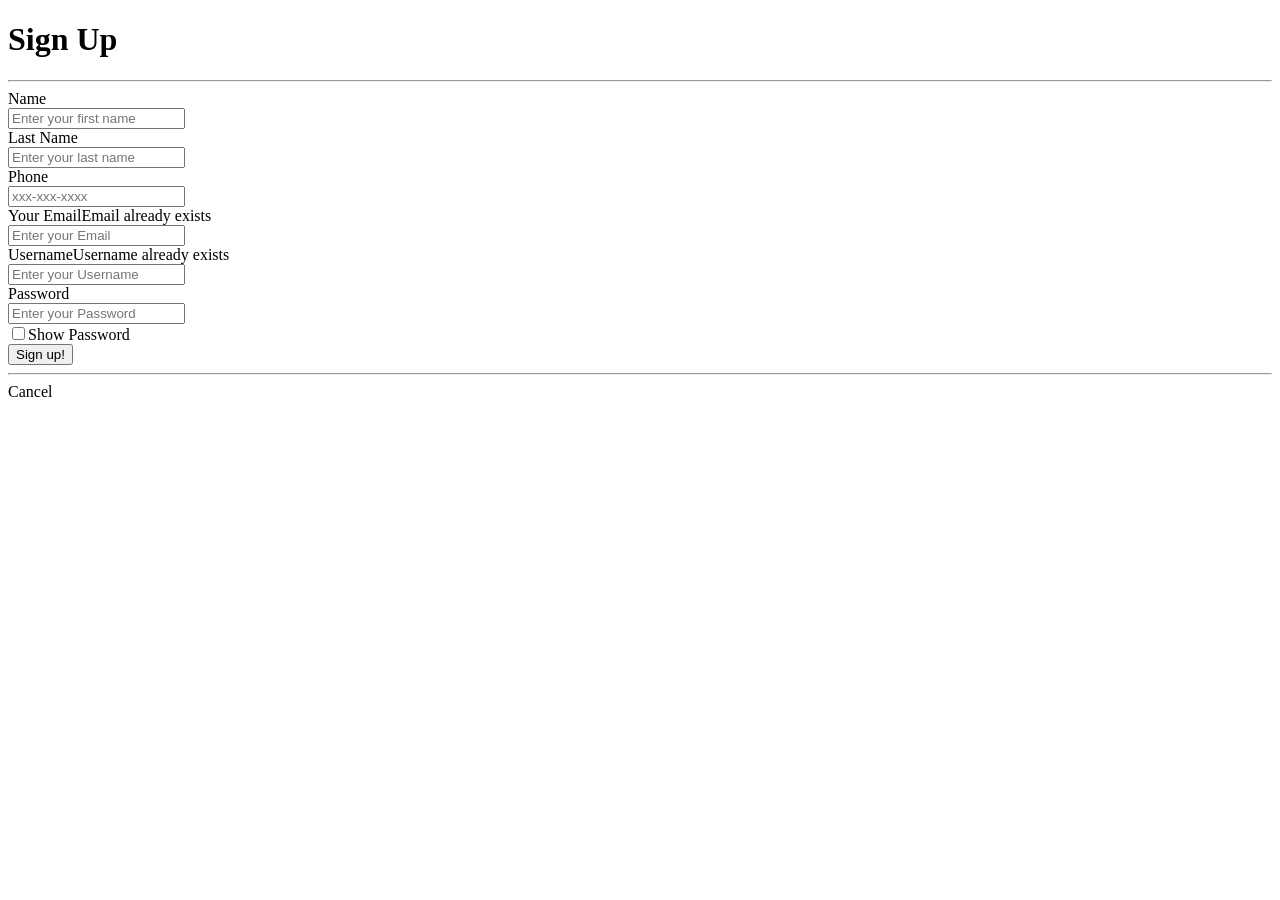
<file: signup.html>
<!DOCTYPE html>
<html lang="en" xmlns:th="http://www.thymeleaf.org">
<head lang="en">
    <meta charset="UTF-8"/>
    <title>Sign up</title>
    </head>
<body roleId="page-top" data-spy="scroll" data-target=".navbar-fixed-top">
<!--<head th:replace="common/header :: navbar" />-->
<div class="container">
    <div class="row main">
        <div class="panel-heading">
            <div class="panel-title text-center">
                <h1 class="title">Sign Up</h1>
                <hr />
            </div>
        </div>
        <div class="main-login main-center">
            <form class="form-horizontal" method="post" th:action="@{/signup}">

                <div class="form-group">
                    <label for="firstName" class="cols-sm-2 control-label">Name</label>
                    <div class="cols-sm-10">
                        <div class="input-group">
                            <span class="input-group-addon"><i class="fa fa-user fa" aria-hidden="true"></i></span>
                            <input type="text" class="form-control" th:value="${user.firstName}" id="firstName" name="firstName" roleId="firstname"  placeholder="Enter your first name" required="required"/>
                        </div>
                    </div>
                </div>

                <div class="form-group">
                    <label for="lastName" class="cols-sm-2 control-label">Last Name</label>
                    <div class="cols-sm-10">
                        <div class="input-group">
                            <span class="input-group-addon"><i class="fa fa-user fa" aria-hidden="true"></i></span>
                            <input type="text" class="form-control" th:value="${candidate.lastName}" id="lastName" name="lastName" roleId="lastName"  placeholder="Enter your last name" required="required"/>
                        </div>
                    </div>
                </div>

                <div class="form-group">
                    <label for="phone" class="cols-sm-2 control-label">Phone</label>
                    <div class="cols-sm-10">
                        <div class="input-group">
                            <span class="input-group-addon"><i class="fa fa-phone fa" aria-hidden="true"></i></span>
                            <input type="text" class="form-control" th:value="${user.phone}" id="phone" name="phone" roleId="phone"  placeholder="xxx-xxx-xxxx" required="required"/>
                        </div>
                    </div>
                </div>

                <div class="form-group">
                    <label for="email" class="cols-sm-2 control-label">Your Email</label><span class="bg-danger pull-right" th:if="${emailExists}">Email already exists</span>
                    <div class="cols-sm-10">
                        <div class="input-group">
                            <span class="input-group-addon"><i class="fa fa-envelope fa" aria-hidden="true"></i></span>
                            <input type="text" class="form-control" th:value="${user.email}" id="email" name="email" roleId="email"  placeholder="Enter your Email" required="required"/>
                        </div>
                    </div>
                </div>

                <div class="form-group">
                    <label for="username" class="cols-sm-2 control-label">Username</label><span class="bg-danger pull-right" th:if="${usernameExists}">Username already exists</span>
                    <div class="cols-sm-10">
                        <div class="input-group">
                            <span class="input-group-addon"><i class="fa fa-users fa" aria-hidden="true"></i></span>
                            <input type="text" class="form-control" th:value="${user.username}" id="username" name="username" roleId="username"  placeholder="Enter your Username" required="required"/>
                        </div>
                    </div>
                </div>

                <div class="form-group">
                    <label for="password" class="cols-sm-2 control-label">Password</label>
                    <div class="cols-sm-10">
                        <div class="input-group">
                            <span class="input-group-addon"><i class="fa fa-lock fa-lg" aria-hidden="true"></i></span>
                            <input type="password" class="form-control" th:value="${user.password}" id="password" name="password" roleId="password"  placeholder="Enter your Password" required="required"/>
                        </div>
                        <div class="checkbox">
                            <label>
                                <input id="showPassword" type="checkbox" />Show Password
                            </label>
                        </div>
                    </div>
                </div>

                <!--<div class="form-group">-->
                    <!--<label for="confirm" class="cols-sm-2 control-label">Confirm Secret</label>-->
                    <!--<div class="cols-sm-10">-->
                        <!--<div class="input-group">-->
                            <!--<span class="input-group-addon"><i class="fa fa-lock fa-lg" aria-hidden="true"></i></span>-->
                            <!--<input type="secret" class="form-control" name="confirm" roleId="confirm"  placeholder="Confirm your Secret" required="required"/>-->
                        <!--</div>-->
                    <!--</div>-->
                <!--</div>-->

                <div class="form-group ">
                    <button type="submit" class="btn btn-primary btn-lg btn-block login-button">Sign up!</button>
                </div>
                
                <hr />
                
				<div class="form-group ">
                    <a  class="btn btn-info btn-lg btn-block login-button" th:href="@{/}">Cancel</a>
                </div>
            </form>
        </div>
    </div>
</div>

</body>
</html>
</file>
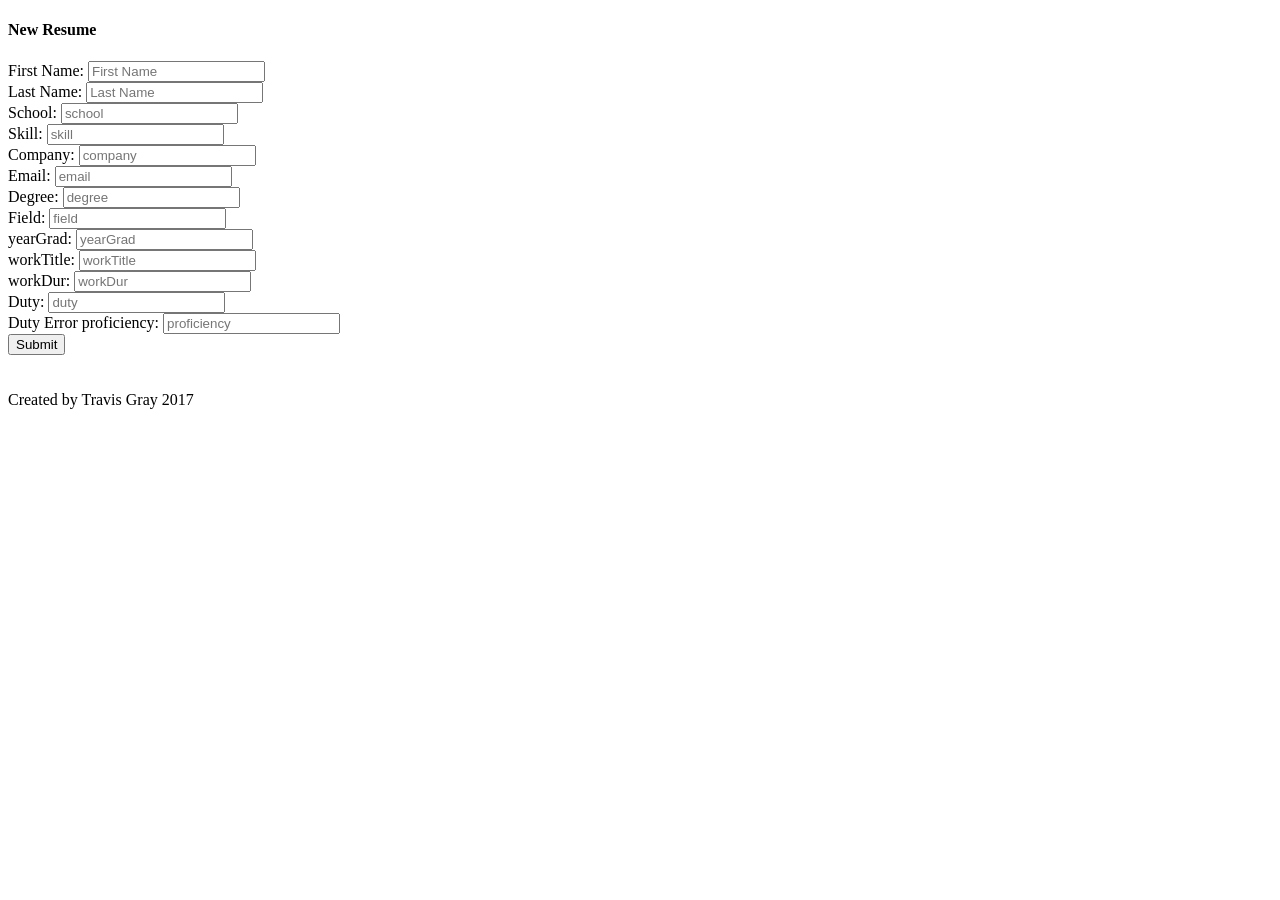
<file: src/main/resources/templates/addresume.html>
<!DOCTYPE html>
<html  lang="en" xmlns:th="www.thymeleaf.org">
<head>
    <meta charset="UTF-8">
    <title>Title</title>
    <!-- Bootstrap core CSS -->
    <link th:href="@{css/bootstrap.min.css}" rel="stylesheet"/>

    <!-- Custom styles for this template -->
    <link th:href="@{css/custom.css}" rel="stylesheet"/>
</head>
<body>
<div class="container">
    <h4>New Resume</h4>
    <form autocomplete="off" action="#" th:action="@{/addResume}"
          th:object="${resume}" method="post">
                        <span th:if="${#fields.hasErrors('first')}"
                              th:errors="*{first}">First Name:</span>
        <input type="text" id="first" placeholder="First Name"
               th:field="*{first}" /><br />


        <span th:if="${#fields.hasErrors('last')}"
                              th:errors="*{last}">Last Name:</span>
        <input type="text" id="last" placeholder="Last Name"
               th:field="*{last}" /><br />

                        <span th:if="${#fields.hasErrors('school')}"
                              th:errors="*{school}">School:</span>
        <input type="text" id="school" placeholder="school"
               th:field="*{school}" /><br />

          <span th:if="${#fields.hasErrors('skill')}"
                th:errors="*{skill}">Skill:</span>
        <input type="text" id="skill" placeholder="skill"
               th:field="*{skill}" /><br />


        <span th:if="${#fields.hasErrors('company')}"
              th:errors="*{company}">Company:</span>
        <input type="text" id="company" placeholder="company"
               th:field="*{company}" /><br />



        <span th:if="${#fields.hasErrors('email')}"
               th:errors="*{email}">Email:</span>
        <input type="text" id="email" placeholder="email"
               th:field="*{email}" /><br />

         <span th:if="${#fields.hasErrors('degree')}"
               th:errors="*{degree}">Degree:</span>
        <input type="text" id="degree" placeholder="degree"
               th:field="*{degree}" /><br />


        <span th:if="${#fields.hasErrors('field')}"
              th:errors="*{field}">Field:</span>
        <input type="text" id="field" placeholder="field"
               th:field="*{field}" /><br />


        <span th:if="${#fields.hasErrors('yearGrad')}"
              th:errors="*{yearGrad}">yearGrad:</span>
        <input type="text" id="yearGrad" placeholder="yearGrad"
               th:field="*{yearGrad}" /><br />



        <span th:if="${#fields.hasErrors('workTitle')}"
              th:errors="*{workTitle}">workTitle:</span>
        <input type="text" id="workTitle" placeholder="workTitle"
               th:field="*{workTitle}" /><br />


        <span th:if="${#fields.hasErrors('workDur')}"
               th:errors="*{workDur}">workDur:</span>
        <input type="text" id="workDur" placeholder="workDur"
               th:field="*{workDur}" /><br />



        <span th:if="${#fields.hasErrors('duty')}"
               th:errors="*{duty}">Duty:</span>
        <input type="text" id="duty" placeholder="duty"
               th:field="*{duty}" /><br />
       Duty Error



        <span th:if="${#fields.hasErrors('proficiency')}"
               th:errors="*{proficiency}">proficiency:</span>
        <input type="text" id="proficiency" placeholder="proficiency"
               th:field="*{proficiency}" /><br />



        <button type="submit" class="btn btn-default">Submit</button>
    </form>
</div>

<div class="container">
    <br/><br/>
    <div class="row">
        <div class="col-md-12 text-center">
            <span class="copyright">Created by Travis Gray 2017</span>
        </div>
    </div>
</div>
</body>
</html>
</file>
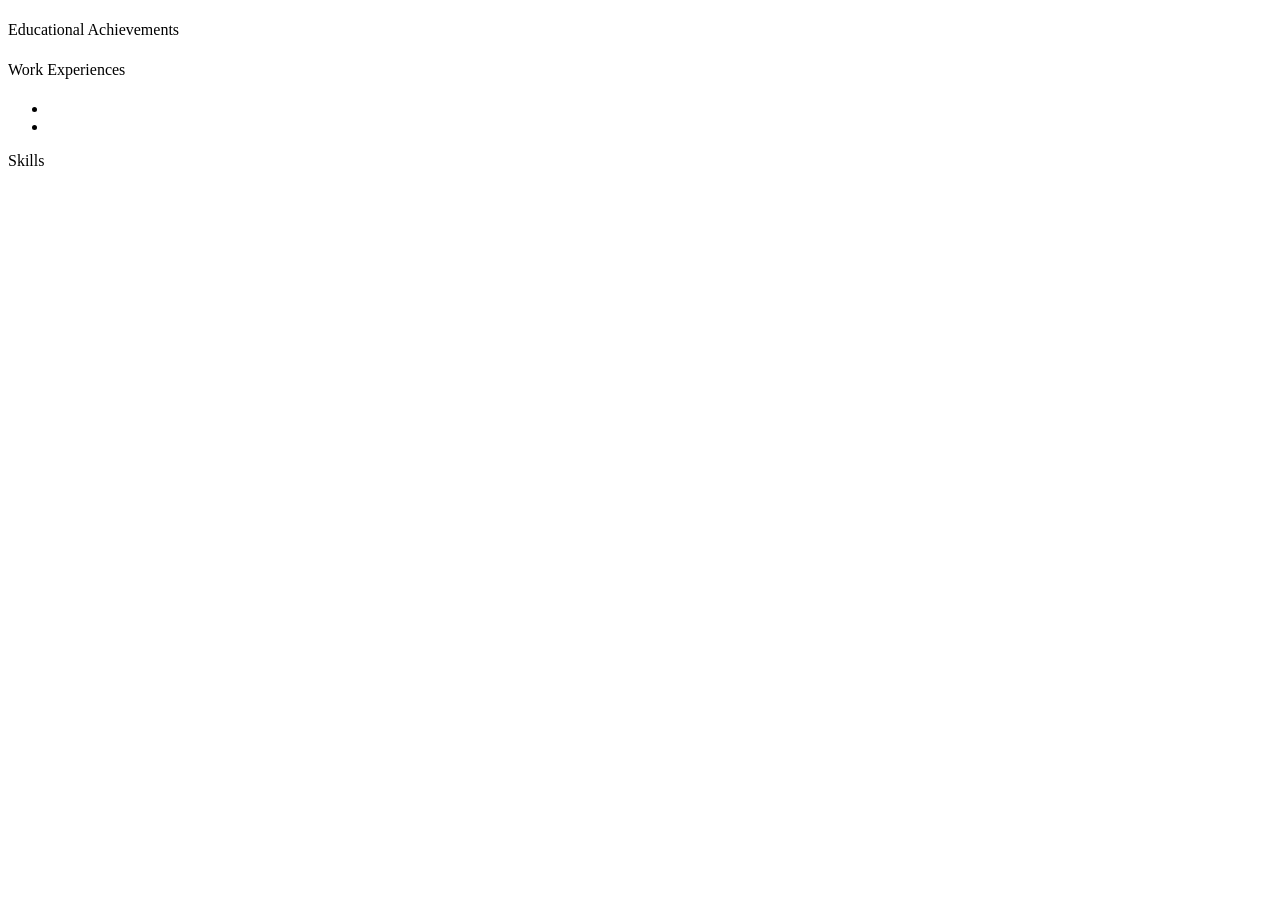
<file: src/main/resources/templates/finalresume.html>
<!DOCTYPE html>
<html lang="en" xmlns:th="www.thymeleaf.org">
<head th:replace="fragments :: headerFragment"></head>

<body>

<!-- pass a bunch of boolean variables over to the nav fragment, so it knows which links to enable and highlight -->
<nav th:replace="fragments :: navbar(${pageState})"></nav>

<div class="container">
    <div class="col-lg-8 col-lg-offset-2">
        <div class="panel panel-default card card-3">
            <div class="panel-body final-panel">

                <div class="text-center final-header">
                    <h1 th:text="${candidateresume.nameFirst + ' ' + candidateresume.nameLast}"></h1>
                    <h4 th:text="${candidateresume.email}"></h4>
                </div>

                <div class="final-section-header">
                    <span>Educational Achievements</span>
                </div>
                <th:block th:each="item:${candidateresume.educationAchievements}">
                    <h4 class="align-right" th:text="'Graduated ' + ${candidateresume.graduationYear}"></h4>
                    <h4 class="final-item-title" th:text="${candidateresume.school}"></h4>
                    <h4 th:text="${item.major}"></h4>
                </th:block>

                <div class="final-section-header">
                    <span>Work Experiences</span>
                </div>
                <th:block th:each="item:${candidateresume.workExperiences}">
                    <!-- always have thymeleaf format the start date because it MUST be present and valid -->
                    <!-- however, end date may be null, in which case we want thymeleaf to insert 'Present' instead -->
                    <!-- NOTE: app crashes if you feed a null Date to #dates.format(...) -->


                    <h4 class="final-item-title" th:text="${candidateresume.company}"></h4>
                    <h4 th:text="${candidateresume.jobTitle}"></h4>
                    <ul>
                        <li th:text="${candidateresume.dutyOne}"></li>
                        <li th:if="${!#strings.isEmpty(candidateresume.dutyTwo)}" th:text="${candidateresume.dutyTwo}"></li>
                    </ul>
                </th:block>

                <div class="final-section-header">
                    <span>Skills</span>
                </div>
                <th:block th:each="item:${person.skills}">
                    <h4 class="align-right" th:text="${item.rating}"></h4>
                    <h4 class="final-item-title item-skill" th:text="${item.skill}"></h4>
                </th:block>

            </div><!-- panel-body -->
        </div>
    </div>
</div><!-- container -->

<!-- javascript -->
<!-- th:block goes away after processing, but what's inside stays, so it won't affect the page layout -->
<th:block th:replace="fragments :: javaScriptTemplate"></th:block>

<th:block th:replace="fragments :: modals"></th:block>

</body>

</html>
</file>
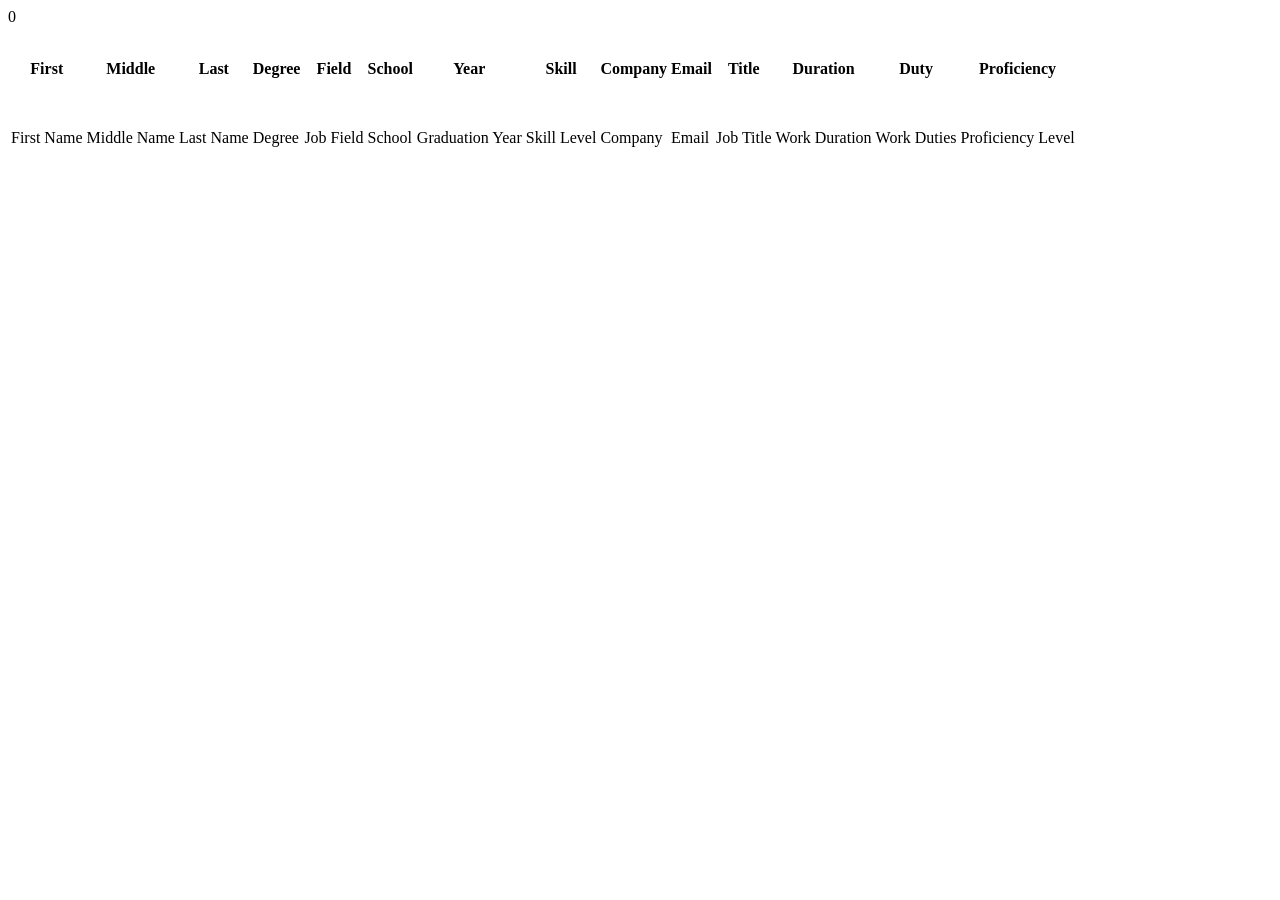
<file: src/main/resources/templates/joblist.html>
<!DOCTYPE html>
<html  lang="en" xmlns:th="www.thymeleaf.org">
<head th:replace="fragments :: headerFragment"></head>

<body>

<nav th:replace="fragments :: recruiterNavbar(${highLightPostJob}, ${highLightPostList}, ${highLightSearch})"></nav>

<div class = "container">0
    <div class = "table-responsive">
        <div class="table">
            <div>
                <table class="table table-striped">
                    <tr>
                        <th class="text-center" height="80">First</th>
                        <th class="text-center" height="80">Middle</th>
                        <th class="text-center" height="80">Last</th>
                        <th class="text-center" height="80">Degree</th>
                        <th class="text-center" height="80">Field</th>
                        <th class="text-center" height="80">School</th>
                        <th class="text-center" height="80">Year</th>
                        <th class="text-center" height="80">Skill</th>
                        <th class="text-center" height="80">Company</th>
                        <th class="text-center" height="80">Email</th>
                        <th class="text-center" height="80">Title</th>
                        <th class="text-center" height="80">Duration</th>
                        <th class="text-center" height="80">Duty</th>
                        <th class="text-center" height="80">Proficiency</th>
                    </tr>




                    <th:block th:each = "CandidateResume: ${resumeList}">
                        <tr>
                            <td class="text-center">  <p th:utext = "${candidateresume.first} " height="80">First Name </p>

                            </td>
                            <td class="text-center"><p th:utext = "${candidateresume.middle } " height="80">Middle Name </p>
                            </td>

                            <td  class="text-center"><p th:utext = "${candidateresume.last} " height="80">Last Name  </p>
                            </td>
                            <td class="text-center"><p th:utext = "${candidateresume.degree } " height="80">Degree  </p>
                            </td>
                            <td class="text-center"><p th:utext = "${candidateresume.field } " height="80">Job Field  </p>
                            </td>
                            <td class="text-center"><p th:utext = "${candidateresume.school} " height="80">School </p>
                            </td>
                            <td class="text-center"><p th:utext = "${candidateresume.yearGrad } " height="80">Graduation Year  </p>
                            </td>
                            <td class="text-center"><p th:utext = "${candidateresume.skill } " height="80">Skill Level  </p>
                            </td>
                            <td class="text-center"><p th:utext = "${candidateresume.company } " height="80">Company  </p>
                            </td>
                            <td class="text-center"><p th:utext = "${candidateresume.email } " height="80">Email </p>
                            </td>
                            <td class="text-center"><p th:utext = "${candidateresume.workTitle } " height="80">Job Title </p>
                            </td>
                            <td class="text-center"><p th:utext = "${candidateresume.workDur } " height="80">Work Duration </p>
                            </td>
                            <td class="text-center"><p th:utext = "${candidateresume.duty} " height="80">Work Duties  </p>
                            </td>
                            <td class="text-center"><p th:utext = "${candidateresume.proficiency} " height="80">Proficiency Level  </p>
                            </td>

                        </tr>
                    </th:block>
                    </table>
                </table
            </div>
        </div>
    </div>
<!-- javascript -->
<!-- th:block goes away after processing, but what's inside stays, so it won't affect the page layout -->
<th:block th:replace="fragments :: javaScriptTemplate"></th:block>
    <th:block th:replace="fragments :: modals"></th:block>

</body>

</html>
</file>
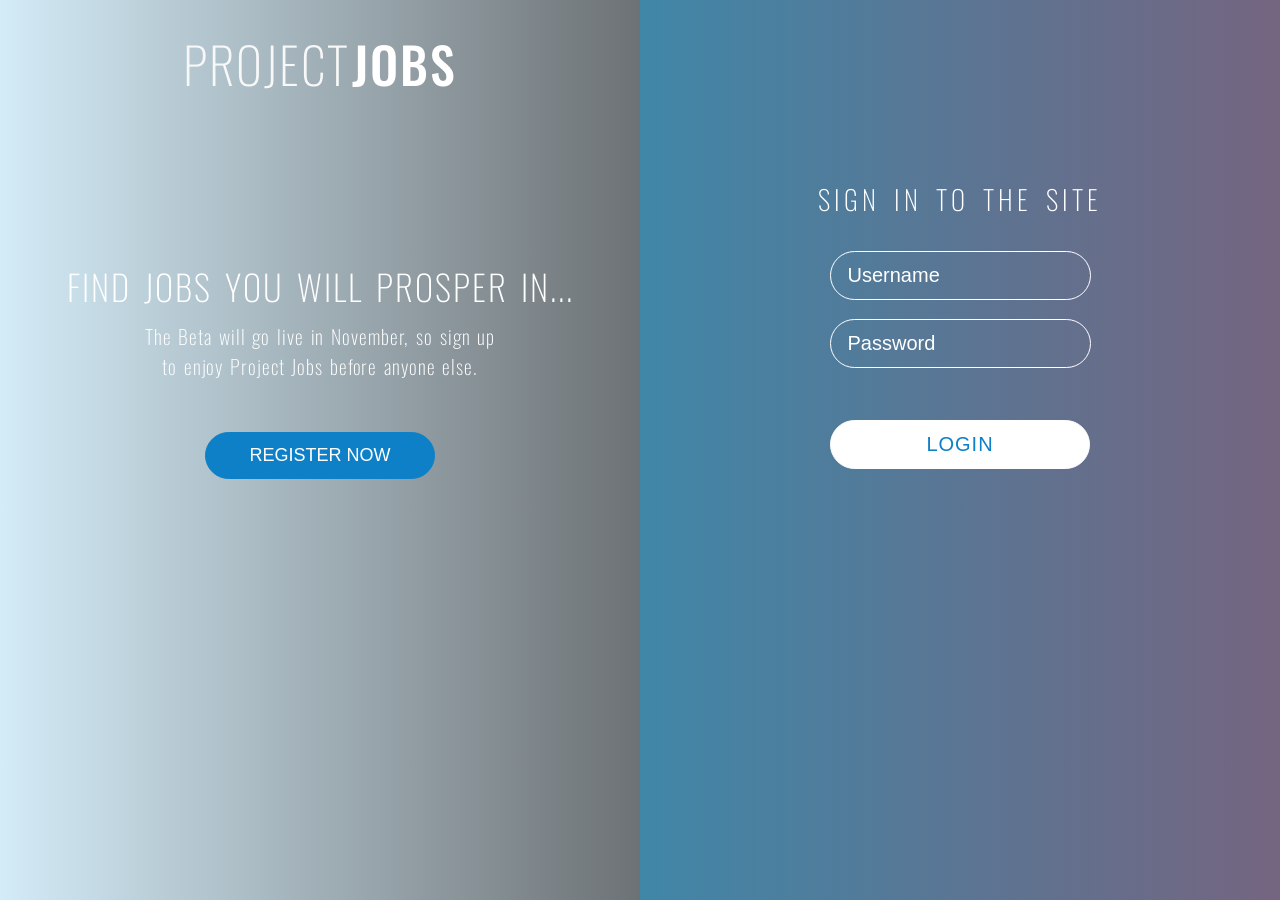
<file: src/main/resources/templates/login.html>
<!DOCTYPE html>
<html  lang="en" xmlns:th="www.thymeleaf.org">
<head>
    <meta charset="UTF-8">
    <link rel="stylesheet" href="css/login.css" type="text/css">
    <link href="https://fonts.googleapis.com/css?family=Oswald:100,200,400" rel="stylesheet">
    <title>Project Jobs</title>
</head>
<body>
    <div class="container">
        <div class="left-side">

        <h1 class="title">Project <span class=titleBold>Jobs</span></h1>
        <div class="intro">
            <h2 class="intro-heading">Find Jobs you will Prosper in...</h2>
            <p class="intro-p">The Beta will go live in November, so sign up<br> to enjoy Project Jobs before anyone else.</p>
            <button class="register-btn"><a href="@{/register}">Register Now</a></button></div>    </div>
    <div class="right-side">
        <h2>Sign in to the site</h2>
        <div class="login-form">
            <form class="form-signin" th:action="@{/login}" method="post">
            <input type="text" id="name" placeholder="Username" name="username" required>
            <br>
            <input type="password" id="pword" placeholder="Password" name="password" required>
            <br>
            <button type="submit" class="login-btn"><a href="#">Login</a></button>
            </form>
        </div>
    </div>
</div>
</body>
</html>
</file>
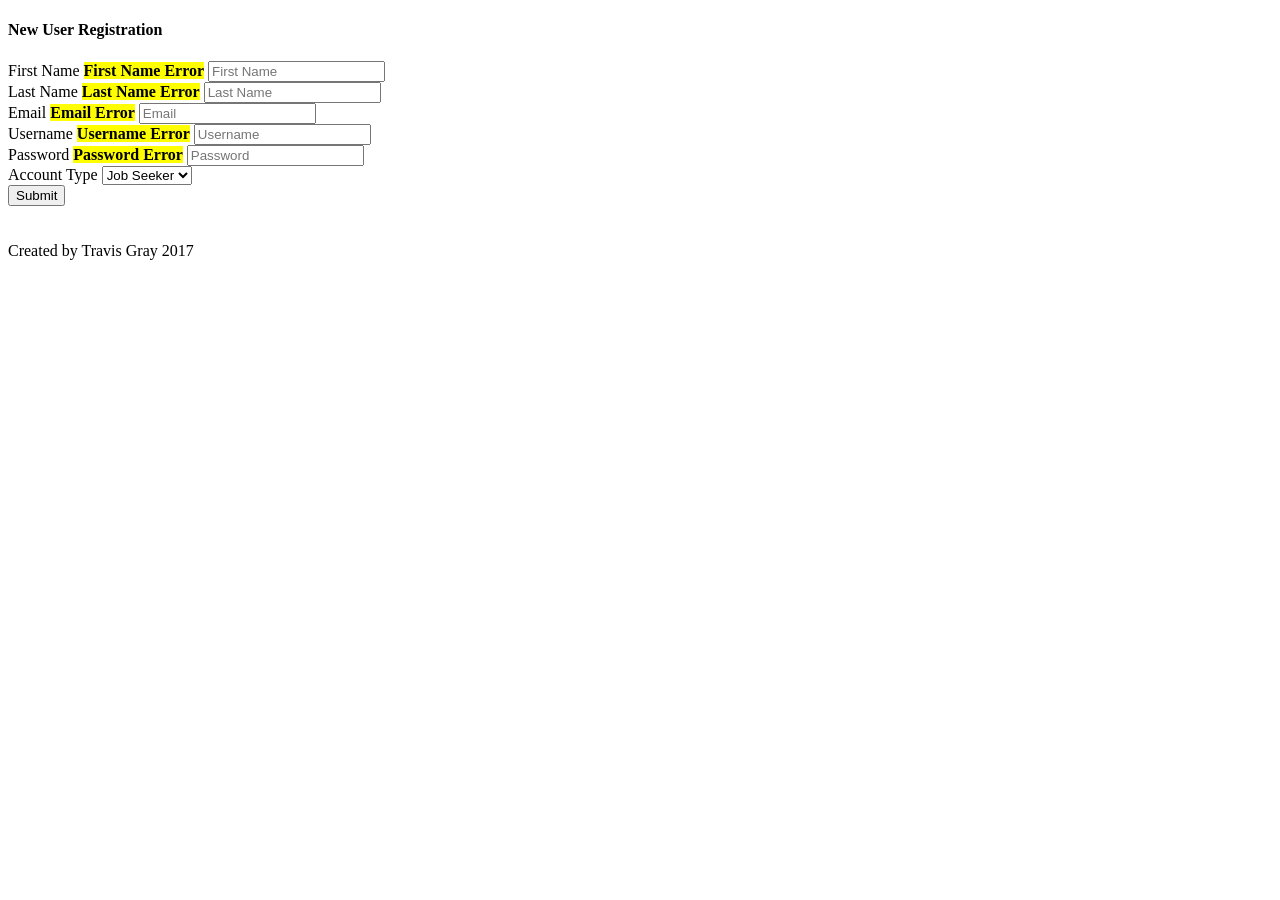
<file: src/main/resources/templates/register.html>
<!DOCTYPE html>
<html  lang="en" xmlns:th="www.thymeleaf.org">
<head>
    <meta charset="ISO-8859-1"/>
    <title>Register User Form</title>

<!-- Bootstrap core CSS -->
<link th:href="@{css/bootstrap.min.css}" rel="stylesheet"/>

<!-- Custom styles for this template -->
<link th:href="@{css/custom.css}" rel="stylesheet"/>
</head>
<body>
<!--<nav th:fragment="recruiterNavbar">-->
<!--</nav>-->
<div class="container">
    <h4>New User Registration</h4>
    <form autocomplete="off" action="#" th:action="@{/register}"
          th:object="${user}" method="post">
        First Name <mark><strong>
                        <span th:if="${#fields.hasErrors('firstName')}"
                              th:errors="*{firstName}">First Name Error</span></strong></mark>
        <input type="text" id="firstName" placeholder="First Name"
               th:field="*{firstName}" /><br />
        Last Name <mark><strong>
                        <span th:if="${#fields.hasErrors('lastName')}"
                              th:errors="*{lastName}">Last Name Error</span></strong></mark>
        <input type="text" id="lastName" placeholder="Last Name"
               th:field="*{lastName}" /><br />
        Email <mark><strong>
                        <span th:if="${#fields.hasErrors('email')}"
                              th:errors="*{email}">Email Error</span></strong></mark>
        <input type="text" id="email" placeholder="Email"
               th:field="*{email}" /><br />
        Username <mark><strong>
                        <span th:if="${#fields.hasErrors('username')}"
                              th:errors="*{username}">Username Error</span></strong></mark>
        <input type="text" id="username" placeholder="Username"
               th:field="*{username}" /><br />
        Password <mark><strong>
                        <span th:if="${#fields.hasErrors('password')}"
                              th:errors="*{password}">Password Error</span></strong></mark>
        <input type="text" id="password" placeholder="Password"
               th:field="*{password}" /><br />
        <div class="form-group">
            <label class="section-heading" for="role">Account Type</label>
            <select id="role" name="selectedRole">
                <option value="ROLE_USER">Job Seeker</option>
                <option value="ROLE_RECRUITER">Recruiter</option>
            </select>
        </div>
        <button type="submit" class="btn btn-default">Submit</button>
    </form>
</div>

<div class="container">
    <br/><br/>
    <div class="row">
        <div class="col-md-12 text-center">
            <span class="copyright">Created by Travis Gray 2017</span>
        </div>
    </div>
</div>
</body>
</html>
</file>
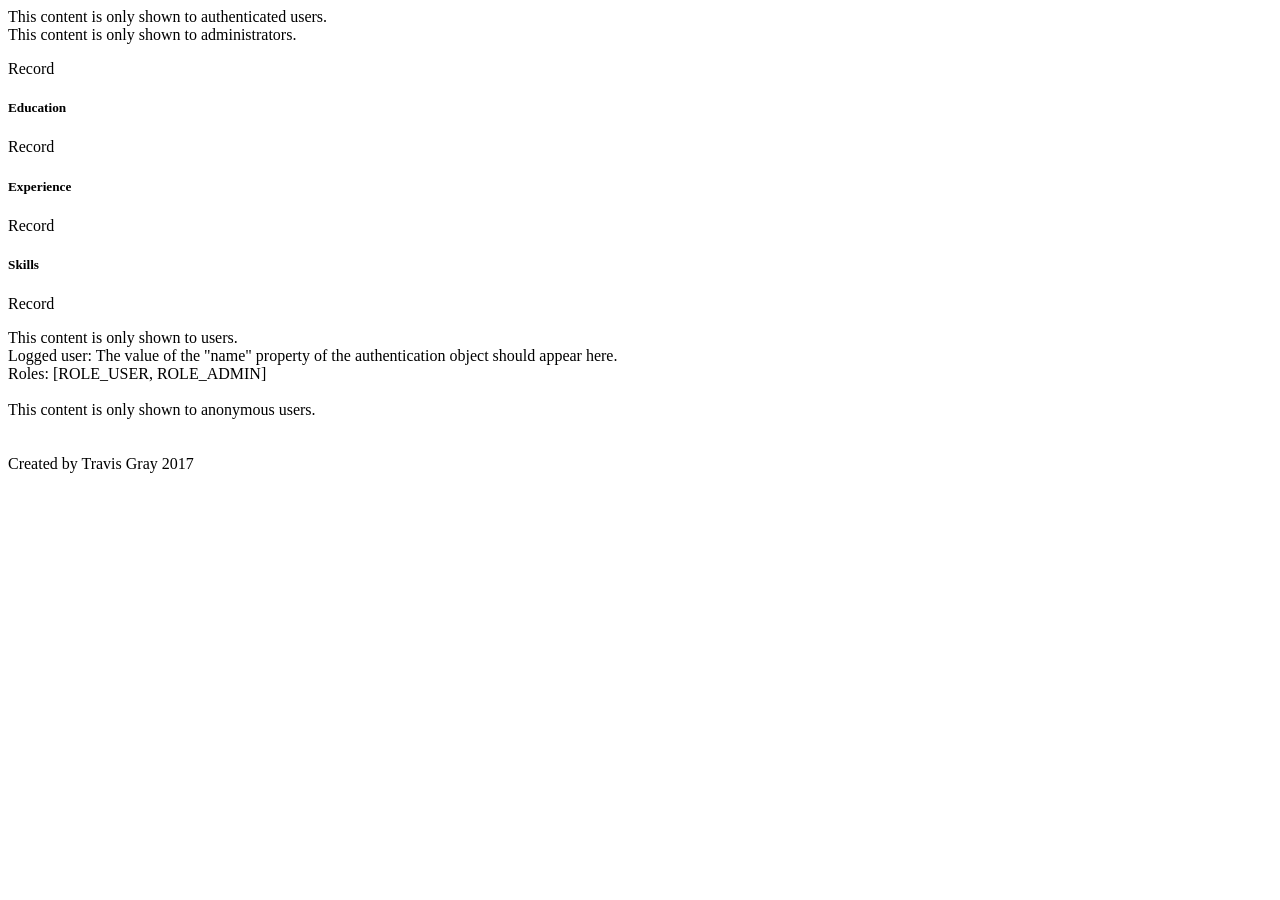
<file: src/main/resources/templates/searchlisting.html>
<!DOCTYPE html>
<html lang="en" xmlns:th="www.thymeleaf.org" xmlns:sec="www.thymeleaf.org/extras/spring-security">
<head>
    <!-- Bootstrap core CSS -->
    <link th:href="@{css/bootstrap.min.css}" rel="stylesheet">

    <!-- Custom styles for this template -->
    <link th:href="@{css/custom.css}" rel="stylesheet">
</head>
<body>




<div sec:authorize="isAuthenticated()">
    This content is only shown to authenticated users.<br />

    <div sec:authorize="hasAuthority('RECRUITER')" >
        This content is only shown to administrators.
        <nav th:fragment="recruiterNavbar" class="navbar navbar-inverse navbar-fixed-top card-3">
        </nav>

        <div class = "container">

            <div th:each = "candidateresume: ${resumeList}">
                <p th:text = "${candidateresume.first} + ', ' + ${candidateresume.last}">Record </p>
                <p th:text = "${candidateresume.email}"></p>
                <h5>Education</h5>
                <p th:text = "${candidateresume.degree}+' in '+${candidateresume.field}+' &lt;br/&gt;'+${candidateresume.school}+', '+${candidateresume.yearGrad}">Record</p>
                <h5>Experience</h5>
                <p th:text=" ${candidateresume.jobTitle} +' &lt;br/&gt; ' +${candidateresume.company}+', '+${candidateresume.workDur}+'&lt;br/&gt; '+ ${candidateresume.duty}">Record</p>
                <h5>Skills</h5>
                <p th:text="${candidateresume.skill}+ ', '+ ${candidateresume.proficiency}">Record</p>
            </div>

        </div>
    </div>
    <div sec:authorize="hasAuthority('USER')" >
        This content is only shown to users.
    </div>
    Logged user: <span sec:authentication="username">The value of the "name" property of the authentication object should appear here.</span><br />
    Roles: <span sec:authentication="principal.authorities">[ROLE_USER, ROLE_ADMIN]</span><br /><br />
</div>
<div sec:authorize="isAnonymous()">
    This content is only shown to anonymous users.
</div>






<div class="container">
    <br/><br/>
    <div class="row">
        <div class="col-md-12 text-center">
            <span class="copyright">Created by Travis Gray 2017</span>
        </div>
    </div>
</div>


</body>

</html>
</file>
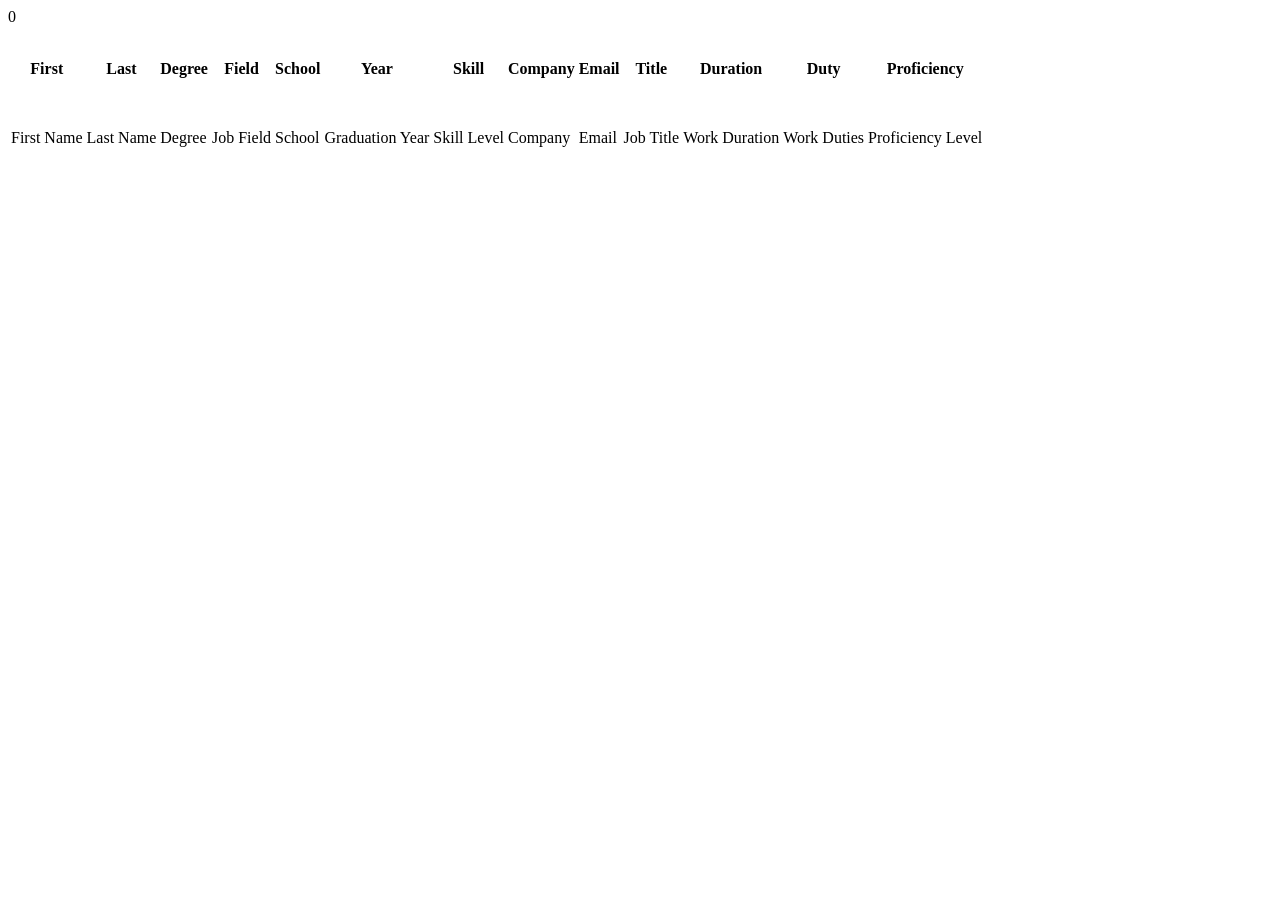
<file: src/main/resources/templates/showresume.html>
<!DOCTYPE html>
<html  lang="en" xmlns:th="www.thymeleaf.org">
<head th:replace="fragments :: headerFragment"></head>

<body>

<nav th:replace="fragments :: recruiterNavbar"></nav>

<div class = "container">0
    <div class = "table-responsive">
        <div class="table">
            <div>
                <table class="table table-striped">
                    <tr>
                        <th class="text-center" height="80">First</th>
                        <th class="text-center" height="80">Last</th>
                        <th class="text-center" height="80">Degree</th>
                        <th class="text-center" height="80">Field</th>
                        <th class="text-center" height="80">School</th>
                        <th class="text-center" height="80">Year</th>
                        <th class="text-center" height="80">Skill</th>
                        <th class="text-center" height="80">Company</th>
                        <th class="text-center" height="80">Email</th>
                        <th class="text-center" height="80">Title</th>
                        <th class="text-center" height="80">Duration</th>
                        <th class="text-center" height="80">Duty</th>
                        <th class="text-center" height="80">Proficiency</th>
                    </tr>




                    <th:block th:each = "CandidateResume: ${resumeList}">
                        <tr>
                            <td class="text-center">  <p th:utext = "${candidateresume.first} " height="80">First Name </p>


                            <td  class="text-center"><p th:utext = "${candidateresume.last} " height="80">Last Name  </p>
                            </td>
                            <td class="text-center"><p th:utext = "${candidateresume.degree } " height="80">Degree  </p>
                            </td>
                            <td class="text-center"><p th:utext = "${candidateresume.field } " height="80">Job Field  </p>
                            </td>
                            <td class="text-center"><p th:utext = "${candidateresume.school} " height="80">School </p>
                            </td>
                            <td class="text-center"><p th:utext = "${candidateresume.yearGrad } " height="80">Graduation Year  </p>
                            </td>
                            <td class="text-center"><p th:utext = "${candidateresume.skill } " height="80">Skill Level  </p>
                            </td>
                            <td class="text-center"><p th:utext = "${candidateresume.company } " height="80">Company  </p>
                            </td>
                            <td class="text-center"><p th:utext = "${candidateresume.email } " height="80">Email </p>
                            </td>
                            <td class="text-center"><p th:utext = "${candidateresume.workTitle } " height="80">Job Title </p>
                            </td>
                            <td class="text-center"><p th:utext = "${candidateresume.workDur } " height="80">Work Duration </p>
                            </td>
                            <td class="text-center"><p th:utext = "${candidateresume.duty} " height="80">Work Duties  </p>
                            </td>
                            <td class="text-center"><p th:utext = "${candidateresume.proficiency} " height="80">Proficiency Level  </p>
                            </td>

                        </tr>
                    </th:block>
                    </table>
                </table
            </div>
        </div>
    </div>
<!-- javascript -->
<!-- th:block goes away after processing, but what's inside stays, so it won't affect the page layout -->
<th:block th:replace="fragments :: javaScriptTemplate"></th:block>
    <th:block th:replace="fragments :: modals"></th:block>

</body>

</html>
</file>
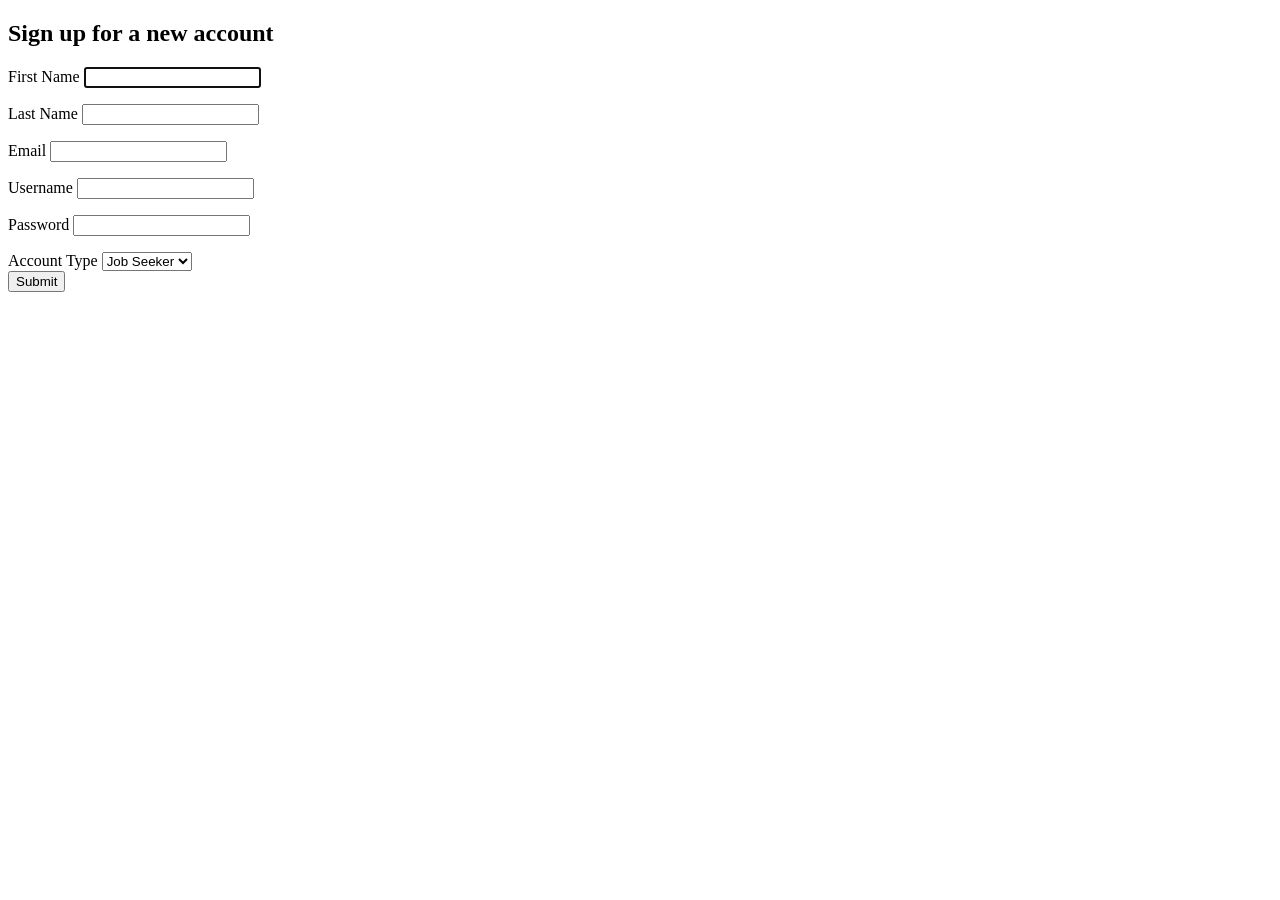
<file: src/main/resources/templates/signup.html>
<!DOCTYPE html>
<html  lang="en" xmlns:th="www.thymeleaf.org">
<head>
    <meta charset="UTF-8">
    <title>Title</title>
</head>
<body>
<div class="container">
    <div class="col-lg-4 col-lg-offset-4">
        <div class="panel panel-default card card-3">
            <div class="panel-body">
                <div class="text-center feedback">
                    <h2>Sign up for a new account</h2>
                </div>

                <form action="#" th:action="@{/register}" th:object="${newUserData}" method="post">

                    <!--<input type="hidden" th:field="*{id}"/>-->

                    <div class="form-group">
                        <label class="section-heading" for="nameFirst">First Name</label>
                        <input id="nameFirst" class="form-control" type="text" th:field="*{nameFirst}" autofocus/>
                        <p class="alert alert-danger" th:if="${#fields.hasErrors('userData.firstname')}" th:errors="*{nameFirst}"></p>
                    </div>
                    <div class="form-group">
                        <label class="section-heading" for="nameLast">Last Name</label>
                        <input id="nameLast" class="form-control" type="text" th:field="*{nameLast}"/>
                        <p class="alert alert-danger" th:if="${#fields.hasErrors('nuserData.Lastname')}" th:errors="*{nameLast}"></p>
                    </div>
                    <div class="form-group">
                        <label class="section-heading" for="email">Email</label>
                        <input id="email" class="form-control" type="text" th:field="*{email}"/>
                        <p class="alert alert-danger" th:if="${#fields.hasErrors('email')}" th:errors="*{email}"></p>
                    </div>
                    <div class="form-group">
                        <label class="section-heading" for="username">Username</label>
                        <input id="username" class="form-control" type="text" th:field="*{username}"/>
                        <p class="alert alert-danger" th:if="${#fields.hasErrors('username')}" th:errors="*{username}"></p>
                        <p class="alert alert-danger" th:if="${usernameAlreadyExists}" th:text="${'that username already exists'}"></p>
                    </div>
                    <div class="form-group">
                        <label class="section-heading" for="password">Password</label>
                        <input id="password" class="form-control" type="text" th:field="*{password}"/>
                        <p class="alert alert-danger" th:if="${#fields.hasErrors('password')}" th:errors="*{password}"></p>
                    </div>
                    <div class="form-group">
                        <label class="section-heading" for="role">Account Type</label>
                        <select id="role" name="selectedRole">
                            <option value="ROLE_USER">Job Seeker</option>
                            <option value="ROLE_RECRUITER">Recruiter</option>
                        </select>
                    </div>

                    <!--<div class="clearfix"></div>-->
                    <input class="btn btn-primary bold-input" type="submit" value="Submit"/>
                </form>

            </div>
        </div>
    </div>
</div>

<!-- javascript and modal divs -->
<!-- th:block goes away after processing, but what's inside stays, so it won't affect the page layout -->
<th:block th:replace="fragments :: javaScriptTemplate"></th:block>
</body>
</html>
</file>
<file: src/main/resources/templates/css/login.css>
* {
    margin: 0 auto;

}

body {
    font-family: 'Oswald', sans-serif;
    font-size: 18px;
    background-image: url(https://unsplash.com/photos/E7RLgUjjazc);
    background-size:cover;
    background-position: 66.47%;
    height: 100vh;

}



.left-side {
    float: left;
    width: 50%;
    background-size: cover;
    height: 100vh;
    background: #314755;  /* fallback for old browsers */
    background: -webkit-linear-gradient(to right, #26a0da, rgba(49, 71, 85, 0.21));  /* Chrome 10-25, Safari 5.1-6 */
    background: linear-gradient(to right, rgba(38, 160, 218, 0.2), rgba(23, 31, 36, 0.63)); /* W3C, IE 10+/ Edge, Firefox 16+, Chrome 26+, Opera 12+, Safari 7+ */


}

.right-side {
    float: right;
    width: 50%;
    height: 100vh;
    background: #314755;  /* fallback for old browsers */
    background: -webkit-linear-gradient(to right, #26a0da, rgba(49, 71, 85, 0.21));  /* Chrome 10-25, Safari 5.1-6 */
    background: linear-gradient(to right, rgba(48, 124, 160, 0.92), rgba(70, 49, 85, 0.75)); /* W3C, IE 10+/ Edge, Firefox 16+, Chrome 26+, Opera 12+, Safari 7+ */





}

.button a {
    text-decoration: none;
}

/* ------- left side ------- */

.title, .titleBold, .intro, intro-heading, .register-btn, .register-btn a {
    opacity: 1;
}

.title {
    font-size: 50px;
    font-weight: 200;
    color: #f8f8f8;
    margin-top: 4%;
    text-transform: uppercase;
    text-align: center;
    letter-spacing: 2px;
    word-spacing: -8.5px;
}

.titleBold {
    font-weight: 500;
    color: #ffffff;
}


.intro {

    text-align: center;
}

.intro-heading {
    margin-top: 25%;
    font-size: 35px;
    font-weight: 200;
    letter-spacing: 2px;
    word-spacing: 4px;
    text-transform: uppercase;
    color: #fff;
}

.intro-p {
    text-align: center;
    color: #fff;
    margin-top: 1.5%;
    font-weight: 100;
    font-size: 1.1em;
    letter-spacing: 0.9px;
    word-spacing: 2px
}

.register-btn {
    margin-top: 8%;
    font-size: 18px;
    padding: 12px;
    background-color: #0d80c7;
    border-radius: 100PX;
    width: 230px;
    overflow: hidden;
    outline: none;
    border: 1px solid #0d80c7;
}

.register-btn:hover {
    background-color: #0570b2;
    border: 1px solid #0570b2;
}

.register-btn a {
    text-decoration: none;
    text-transform: uppercase;
    color: #fff;
}

/* ------- right side ------- */

.right-side h2 {
    text-align: center;
    font-size: 1.5em;
    font-weight: 200;
    word-spacing: 5px;
    letter-spacing: 4px;
    margin-top: 28%;
    margin-bottom: 5%;
    color: #fff;
    text-transform: uppercase;

}

.login-form{
    text-align: center;


}

.login-form input {
    font-size: 20px;
    padding: 12px;
    padding-left: 17px;
    background-color: transparent;
    border: 1px solid #fff;
    border-radius: 100px;
    width: 230px;
    color: #fff;
}

#uname{
    color: #fff;
}

#pword {
    margin-top: 3%
}
.login-btn {
    margin-top: 8%;
    font-size: 20px;
    padding: 12px;
    background-color: #fff;
    border-radius: 100px;
    width: 260px;
    border: 1px solid white;
}

::-webkit-input-placeholder { /* Chrome/Opera/Safari */
    color: #fff;
    padding-right: 20px;
}

.login-btn a {
    text-decoration: none;
    text-transform: uppercase;
    color: #0d80c7;
    letter-spacing: 1px;
    font-weight: 200;
}
</file>
